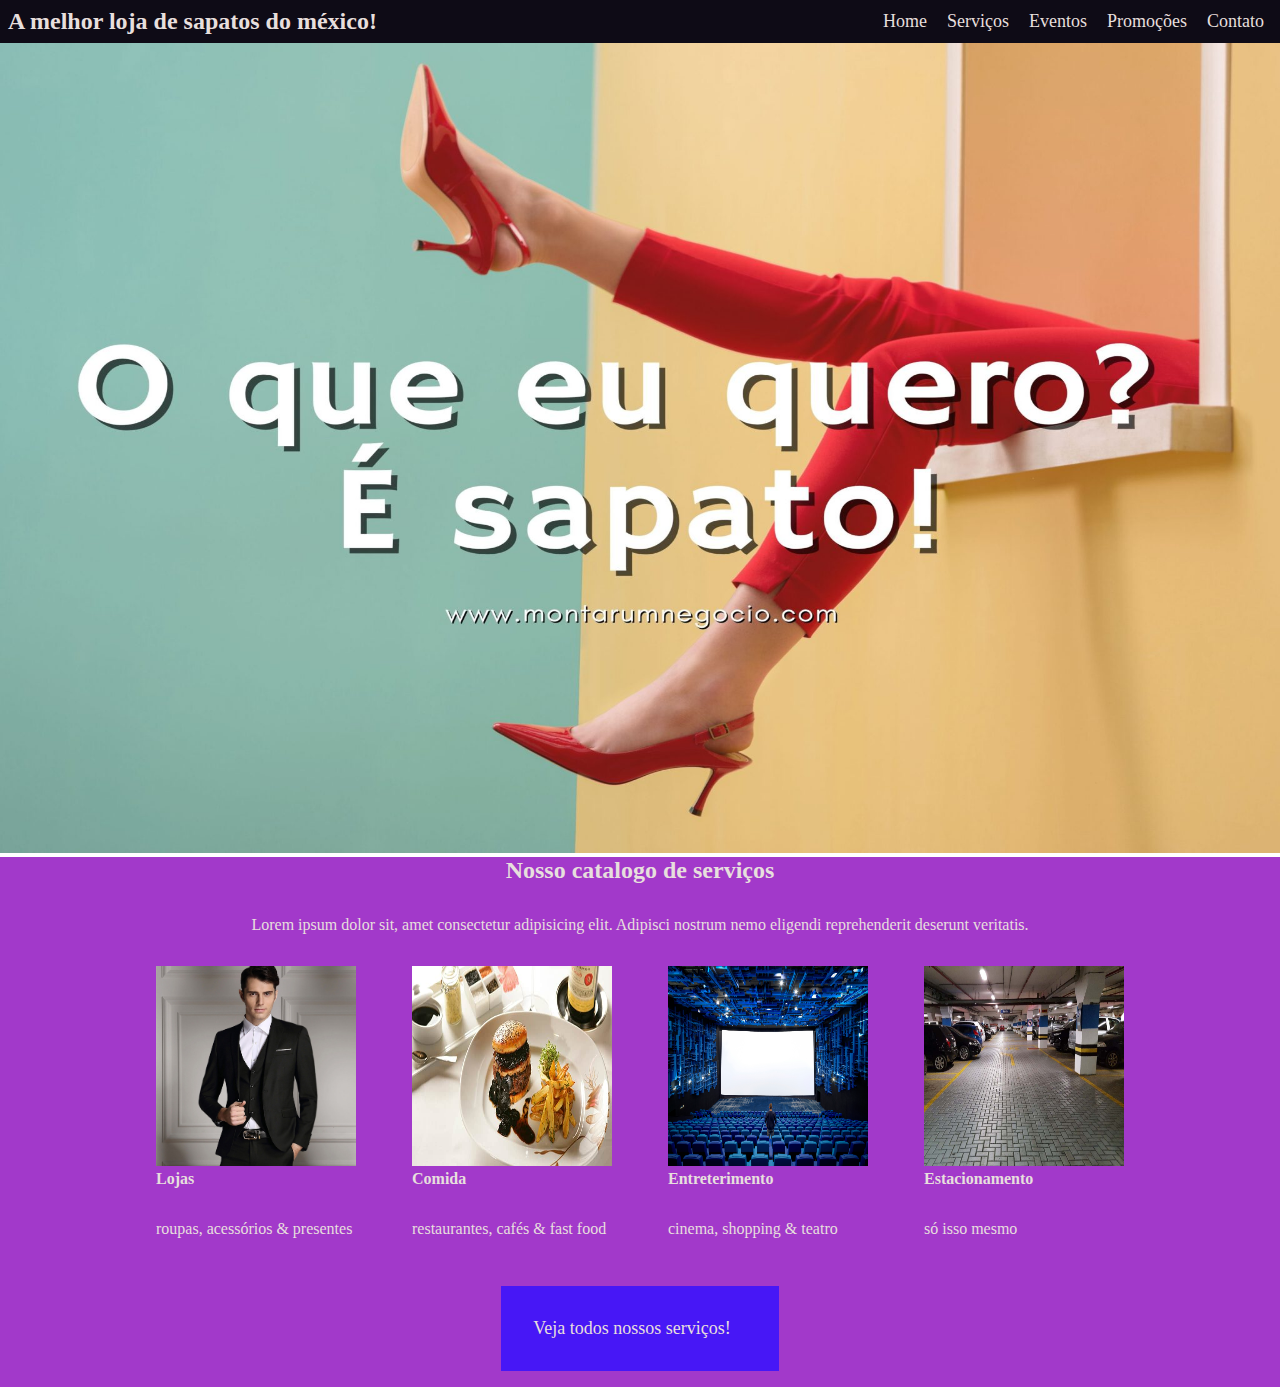
<file: index.html>
<!DOCTYPE html>
<html lang="pt-br">

<head>
    <meta charset="UTF-8">
    <meta name="viewport" content="width=device-width, initial-scale=1.0">
    <title>Shoe Shop</title>
    <link rel="stylesheet" href="style.css">
    <link rel="preconnect" href="https://fonts.googleapis.com">
    <link rel="preconnect" href="https://fonts.gstatic.com" crossorigin>
    <link href="https://fonts.googleapis.com/css2?family=Bungee+Shade&family=Open+Sans&display=swap" rel="stylesheet">
</head>

<body>
    <header>
        <h1>A melhor loja de sapatos do méxico!</h1>
        <nav class="container">
            <ul>
                <li><a href="#">Home</a></li>
                <li><a href="#services">Serviços</a></li>
                <li><a href="./lazy.html">Eventos</a></li>
                <li><a href="./lazy.html">Promoções</a></li>
                <li><a href="./contact.html">Contato</a></li>
            </ul>
        </nav>
    </header>
    <main>
        <img src="./images/logo" alt="Nossa publicidade!">
        <div id="services">
            <h2>Nosso catalogo de serviços</h2>
            <p>Lorem ipsum dolor sit, amet consectetur adipisicing elit. Adipisci nostrum nemo eligendi reprehenderit deserunt veritatis.</p>
            <div class="services-display">
                <div class="item-1">
                    <img src="./images/terno" alt="Nossas vestimentas">
                    <h4>Lojas</h4>
                    <p>roupas, acessórios & presentes</p>
                </div>
                <div class="item-2">
                    <img src="./images/comida" alt="Nossos mais requintados pratos">
                    <h4>Comida</h4>
                    <p>restaurantes, cafés & fast food</p>
                </div>
                <div class="item-3">
                    <img src="./images/cinema" alt="Nosso famoso cinema">
                    <h4>Entreterimento</h4>
                    <p>cinema, shopping & teatro</p>
                </div>
                <div class="item-4">
                    <img src="./images/carros" alt="Nosso estacionamento">
                    <h4>Estacionamento</h4>
                    <p>só isso mesmo</p>
                </div>
            </div>
            <button><a href="./lazy.html">Veja todos nossos serviços!</a></button>
        </div>
    </main>
</body>

</html>
</file>
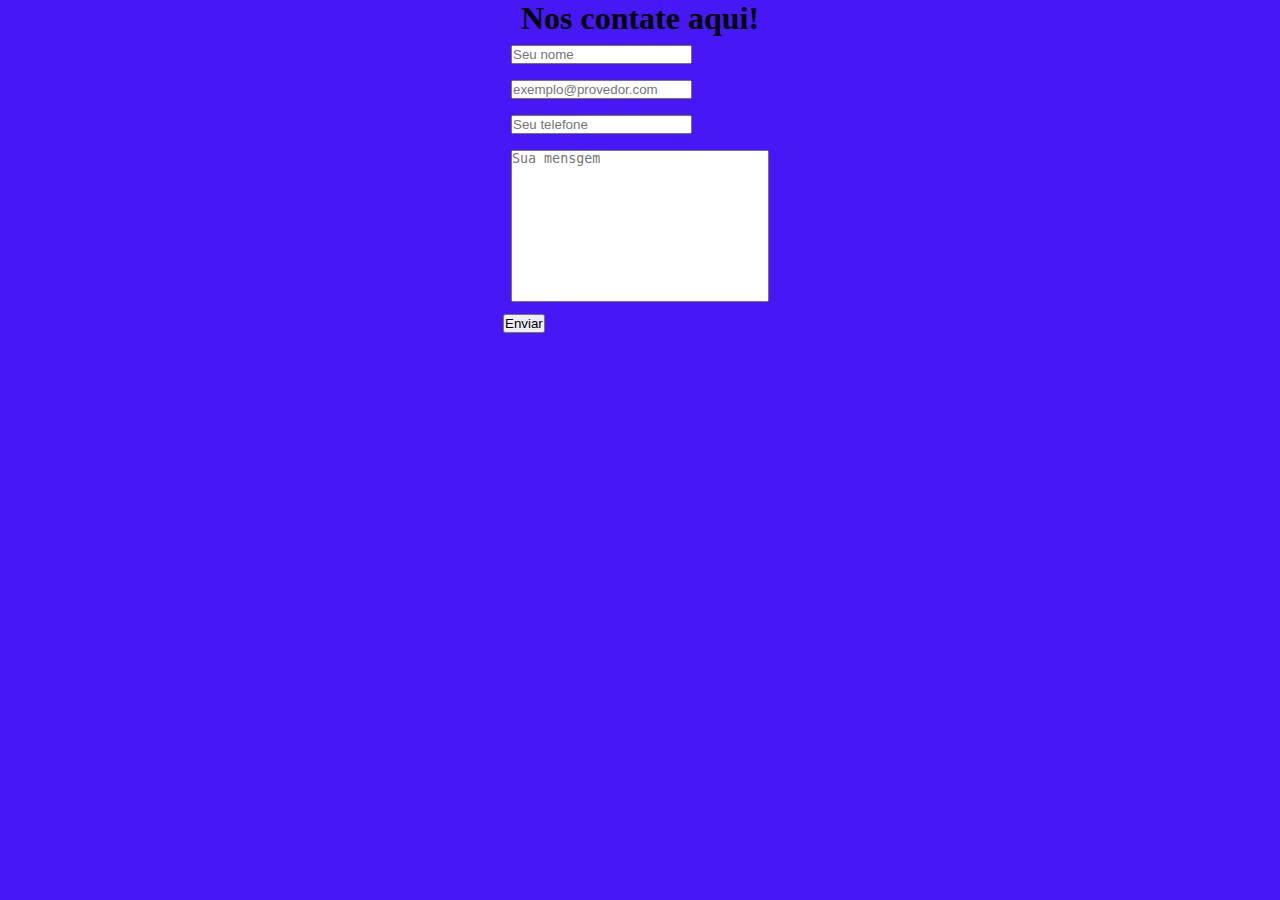
<file: contact.html>
<!DOCTYPE html>
<html lang="pt-br">

<head>
    <meta charset="UTF-8">
    <meta name="viewport" content="width=device-width, initial-scale=1.0">
    <title>Nos contate</title>
    <link rel="stylesheet" href="./contact-style.css">
</head>

<body>
    <h1>Nos contate aqui!</h1>
    <section>
        <form action="">
            <input type="text" name="" id="" placeholder="Seu nome" required>
            <br>
            <input type="email" name="" id="" placeholder="exemplo@provedor.com" required>
            <br>
            <input type="tel" name="" id="" placeholder="Seu telefone">
            <br>
            <textarea name="" id="" cols="30" rows="10" placeholder="Sua mensgem" required></textarea>
            <br>
            <button type="submit">Enviar</button>
        </form>
    </section>
</body>

</html>
</file>
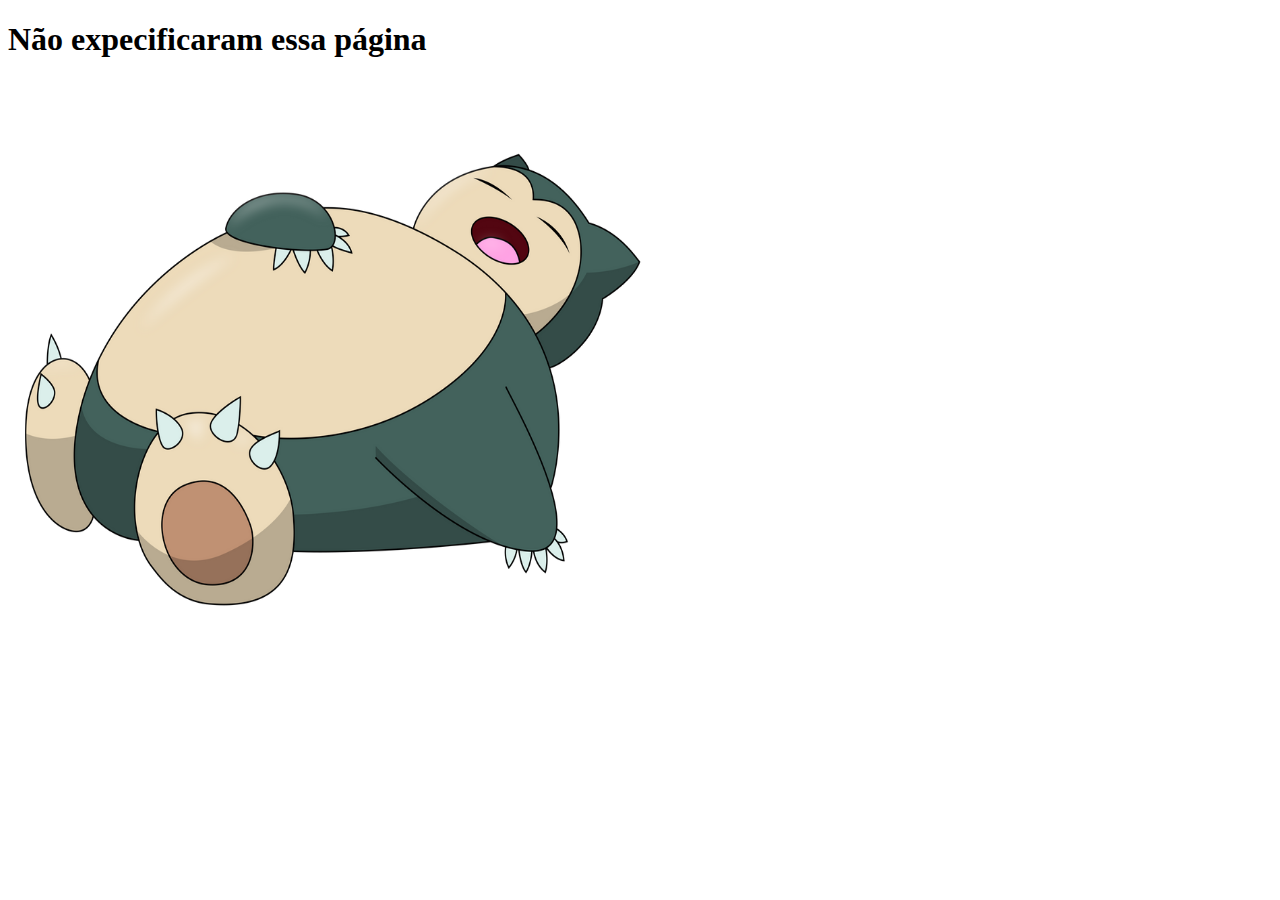
<file: lazy.html>
<!DOCTYPE html>
<html lang="en">

<head>
    <meta charset="UTF-8">
    <meta name="viewport" content="width=device-width, initial-scale=1.0">
    <title>Document</title>
</head>

<body>
    <h1 style="display: flex; align-items: center;">Não expecificaram essa página</h1>
    <img src="./images/lazy" alt="Um pokemon drumindo" style="display: flex; align-items: center; width: 660px; height: 600px;">
</body>

</html>
</file>
<file: style.css>
* {
    margin: 0;
    padding: 0;
    box-sizing: border-box;
}

body,
button {
    font-family: Open-Sans;
    font-weight: 400;
}

header {
    background-color: #0e0b16;
    font-family: Bungee-Shade;
    font-weight: 400;
    display: flex;
    align-items: center;
    justify-content: space-between;
}

header h1 {
    color: #e7dfdd;
    padding: 8px;
    font-size: 24px;
}

header li {
    display: inline;
}

a {
    text-decoration: none;
    color: #e7dfdd;
    margin-right: 16px;
    font-size: 18px;
}

a:focus,
button:focus {
    outline-color: #4717f6;
}

main img {
    width: 100vw;
    height: 90vh;
}

#services img {
    height: 200px;
    width: 200px;
}

#services {
    display: flex;
    flex-direction: column;
    align-items: center;
    background-color: #a239ca;
    color: #e7dfdd;
}

#services h2,
#services p,
#services h4 {
    margin-bottom: 32px;
}

.services-display {
    display: flex;
    flex-direction: row;
    width: 80vw;
    justify-content: space-around;
}

#services button {
    background-color: #4717f6;
    margin: 16px;
    padding: 32px;
    color: #e7dfdd;
    font-size: 18px;
    cursor: pointer;
    border: none;
}

#services button:hover {
    background-color: #4760f6;
}
</file>
<file: contact-style.css>
* {
    margin: 0;
    padding: 0;
    box-sizing: border-box;

}

body {
    background-color: #4717f6;
}

h1,
section {
    display: flex;
    align-items: center;
    justify-content: center;
}

input,
textarea {
    margin: 8px;
    resize: none;
}

button {
    cursor: pointer;
}

button:focus,
input:focus,
textarea:focus {
    outline-color: #4760f6;
}
</file>
